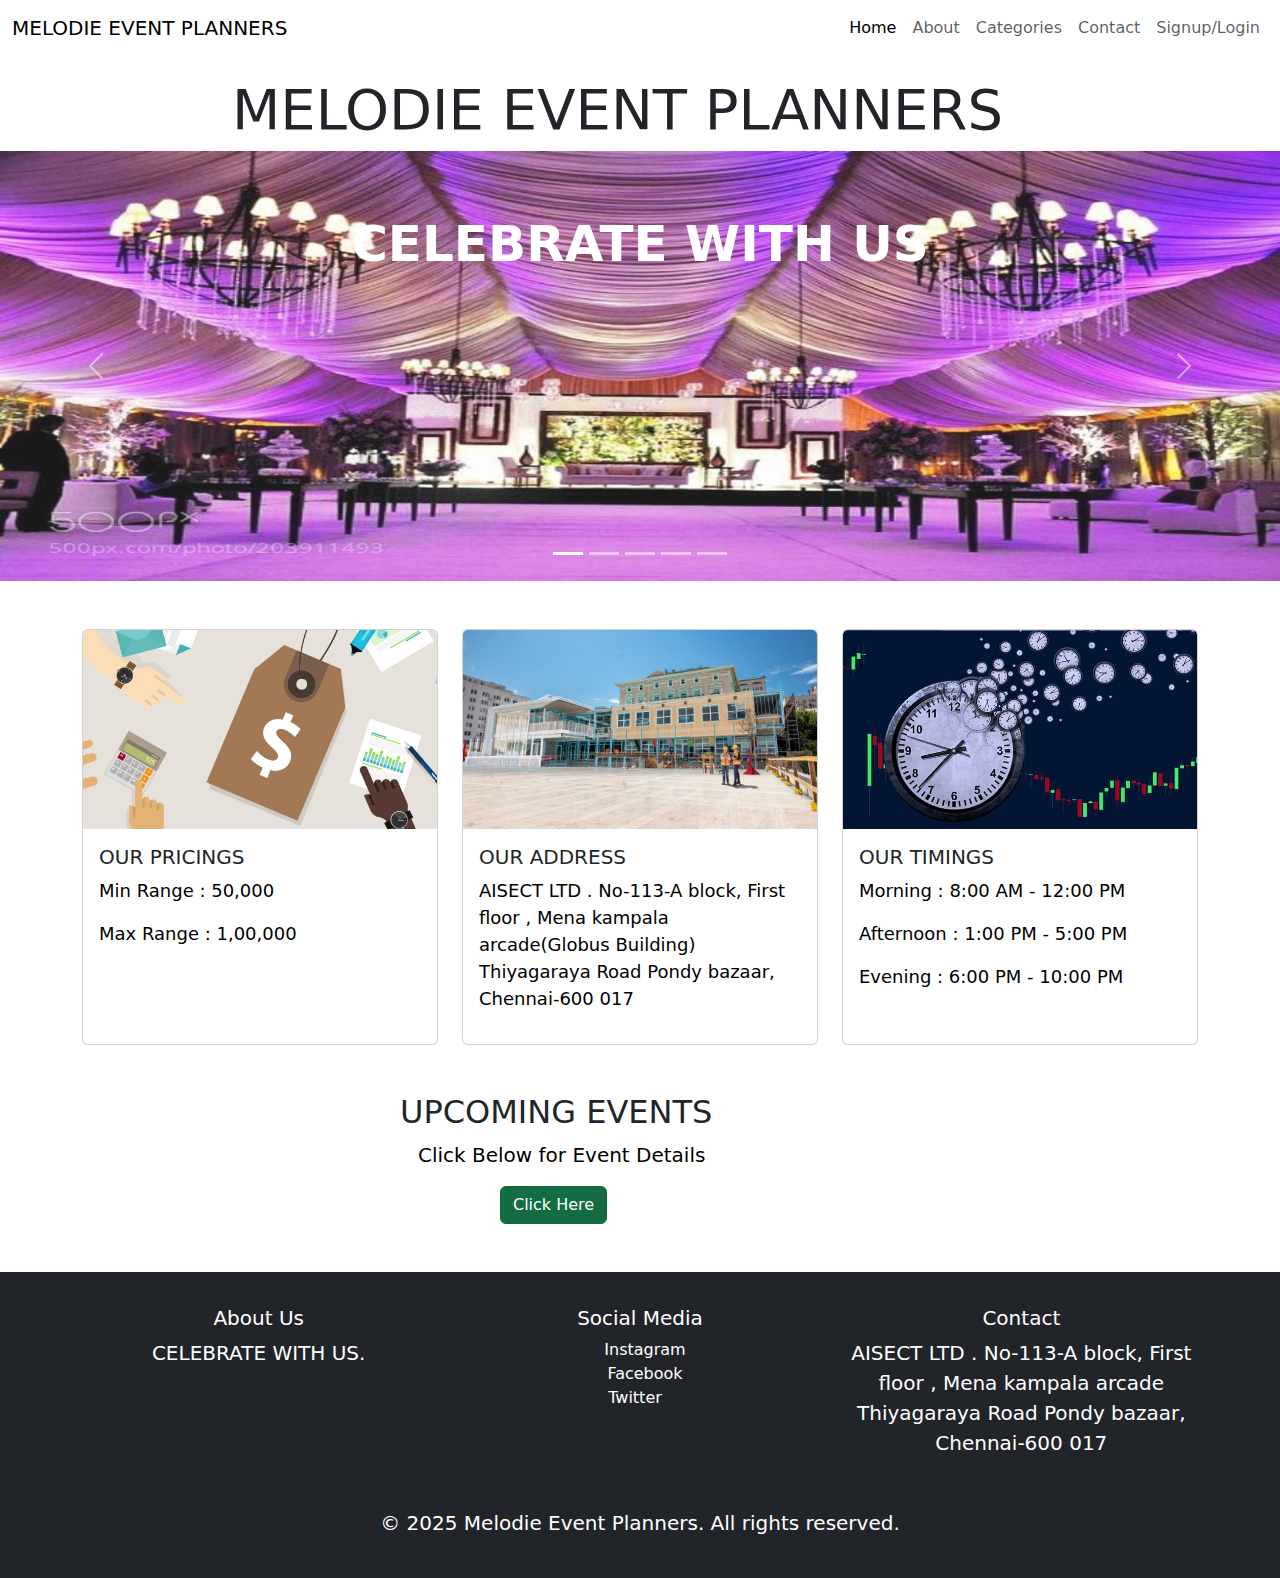
<file: index.html>
<!DOCTYPE html>
<html lang="en">
<head>
  <meta charset="UTF-8">
  <meta name="viewport" content="width=device-width, initial-scale=1.0">
  <title>MELODIE HOMEPAGHE</title>

  <link href="https://cdn.jsdelivr.net/npm/bootstrap@5.3.3/dist/css/bootstrap.min.css" rel="stylesheet" integrity="sha384-QWTKZyjpPEjISv5WaRU9OFeRpok6YctnYmDr5pNlyT2bRjXh0JMhjY6hW+ALEwIH" crossorigin="anonymous">

  <script src="https://cdn.jsdelivr.net/npm/bootstrap@5.3.3/dist/js/bootstrap.bundle.min.js" integrity="sha384-YvpcrYf0tY3lHB60NNkmXc5s9fDVZLESaAA55NDzOxhy9GkcIdslK1eN7N6jIeHz" crossorigin="anonymous"></script>

  <link rel="stylesheet" href="https://cdnjs.cloudflare.com/ajax/libs/font-awesome/6.1.1/css/all.min.css" integrity="sha512-KfkfwYDsLkIlwQp6LFnl8zNdLGxu9YAA1QvwINks4PhcElQSvqcyVLLD9aMhXd13uQjoXtEKNosOWaZqXgel0g==" crossorigin="anonymous" referrerpolicy="no-referrer" />

  <link rel="icon" href="ICON.png">

  <style>
    .navbar {
      margin-bottom: 20px;
    }

    h1{
        font-size: 50px;
        font-weight: bold;
    }

    p{
        color : black;
        font-size: 20px;
    }

    .carousel-caption{
        position:absolute;
        top:10%;
    }
  </style>
</head>
<body>

  <nav class="navbar navbar-expand-lg navbar-light bg-$indigo-400">
    <div class="container-fluid">
 
      <a class="navbar-brand" href="#">MELODIE EVENT PLANNERS</a>

      <button class="navbar-toggler" type="button" data-bs-toggle="collapse" data-bs-target="#navbarNav" aria-controls="navbarNav" aria-expanded="false" aria-label="Toggle navigation">
        <span class="navbar-toggler-icon"></span>
      </button>

      <div class="collapse navbar-collapse" id="navbarNav">
        <ul class="navbar-nav ms-auto">
          <li class="nav-item">
            <a class="nav-link active" aria-current="page" href="index.html">Home</a>
          </li>
          <li class="nav-item">
            <a class="nav-link" href="aboutus.html">About</a>
          </li>
          <li class="nav-item">
            <a class="nav-link" href="categories.html">Categories</a>
          </li>
          <li class="nav-item">
            <a class="nav-link" href="contact.html">Contact</a>
          </li>
          <li class="nav-item">
            <a class="nav-link" href="login.html">Signup/Login</a>
          </li>
        </ul>
      </div>
    </div>
  </nav>

  <div class="jumbotron jumbotron-fluid">
    <div class="container">
      <h1 class="display-4" style = "margin-left: 150px;">MELODIE EVENT PLANNERS</h1>
    </div>
  </div>

  <div id="simpleCarousel" class="carousel slide" data-bs-ride="carousel">
    
    <div class="carousel-indicators">
      <button type="button" data-bs-target="#simpleCarousel" data-bs-slide-to="0" class="active" aria-current="true" aria-label="Slide 1"></button>
      <button type="button" data-bs-target="#simpleCarousel" data-bs-slide-to="1" aria-label="Slide 2"></button>
      <button type="button" data-bs-target="#simpleCarousel" data-bs-slide-to="2" aria-label="Slide 3"></button>
      <button type="button" data-bs-target="#simpleCarousel" data-bs-slide-to="3" aria-label="Slide 4"></button>
      <button type="button" data-bs-target="#simpleCarousel" data-bs-slide-to="4" aria-label="Slide 5"></button>


    </div>
    
    <div class="carousel-inner">
      <div class="carousel-item active">
        <img src="image1.jpg" class="d-block w-100" alt="Slide 1" style = "opacity: 0.9; height: 430px;">
        <div class="carousel-caption">
            <h1>CELEBRATE WITH US</h1>
          </div>
      </div>

      <div class="carousel-item">
        <img src="birthday.jpg" class="d-block w-100" alt="Slide 3" style = "opacity: 0.9; height: 430px;">
        <div class="carousel-caption">
            <h1>BIRTHDAY PARTIES</h1>
          </div>
      </div>

      <div class="carousel-item">
        <img src="image5.jpg" class="d-block w-100" alt="Slide 3" style = "opacity: 0.9; height: 430px;">
        <div class="carousel-caption">
            <h1>MARRIAGE FUNCTIONS</h1>
          </div>
      </div>

      <div class="carousel-item">
        <img src="babyshower.jpg" class="d-block w-100" alt="Slide 4" style = "opacity: 0.9; height: 430px;">
        <div class="carousel-caption">
            <h1>BABY SHOWERS</h1>
          </div>
      </div>

      <div class="carousel-item">
        <img src="image4.jpg" class="d-block w-100" alt="Slide 4" style = "opacity: 0.9; height: 430px;">
        <div class="carousel-caption">
            <h1>OFFICE EVENTS</h1>
          </div>
      </div>
    </div>
  
    <button class="carousel-control-prev" type="button" data-bs-target="#simpleCarousel" data-bs-slide="prev">
      <span class="carousel-control-prev-icon" aria-hidden="true"></span>
      <span class="visually-hidden">Previous</span>
    </button>
    <button class="carousel-control-next" type="button" data-bs-target="#simpleCarousel" data-bs-slide="next">
      <span class="carousel-control-next-icon" aria-hidden="true"></span>
      <span class="visually-hidden">Next</span>
    </button>
  </div>

  <div class = "container mt-5">
  <div class="row">
    <div class="col-sm-4">
      <div class="card">
        <img src="pricing.jpeg" class="card-img-top" alt="...">
        <div class="card-body" style = "height : 215px">
          <h5 class="card-title">OUR PRICINGS</h5>
          <p style = "font-size : 18px"> Min Range : 50,000</p>
          <p style = "font-size : 18px"> Max Range : 1,00,000</p>
        </div>
      </div>
    </div>
    <div class="col-sm-4">
      <div class="card">
        <img src="building.jpg" class="card-img-top" alt="...">
        <div class="card-body">
          <h5 class="card-title">OUR ADDRESS</h5>
          <p style = "font-size : 18px">AISECT LTD . No-113-A block, First floor , Mena kampala arcade(Globus Building) Thiyagaraya Road Pondy bazaar, Chennai-600 017<p>
        </div>
      </div>
    </div>
    <div class="col-sm-4">
      <div class="card">
        <img src="timing.jpg" class="card-img-top" alt="...">
        <div class="card-body" style = "height : 215px">
          <h5 class="card-title">OUR TIMINGS</h5>
          <p style = "font-size: 18px;">Morning   : 8:00 AM - 12:00 PM</p>
          <p style = "font-size: 18px;">Afternoon : 1:00 PM - 5:00 PM</p>
          <p style = "font-size: 18px;">Evening   : 6:00 PM - 10:00 PM</p>
        </div>
      </div>
    </div>
  </div>
</div>

<div class = "mt-5">
<h2 style = "margin-left: 400px;">UPCOMING EVENTS</h2>
<P style = "margin-left: 418px;">Click Below for Event Details</P>
<a href="events.html" class="btn btn-success active" role="button" aria-pressed="true" style = "margin-left: 500px;">Click Here</a>
</div>

<footer class="bg-dark text-white text-center py-4 mt-5">
  <div class="container" style="padding:10px">
    <div class="row">
      <div class="col-md-4">
        <h5>About Us</h5>
        <p style = "color : white">CELEBRATE WITH US.</p>
      </div>

      <div class="col-md-4">
        <h5>Social Media</h5>
        <ul class="list-unstyled">
          <li><i class="fa-brands fa-instagram" style="color: white; margin-right: 10px;"></i><a href="#" class="text-white" style= "text-decoration: none;">Instagram</a></li>
          <li><i class="fa-brands fa-facebook" style = "margin-right: 10px"></i><a href="#" class="text-white" style= "text-decoration: none;">Facebook</a></li>
          <li style = "margin-right: 20px;"><i class="fa-brands fa-twitter" style = "margin-right: 10px"></i><a href="#" class="text-white" style= "text-decoration: none;">Twitter</a></li>
        </ul>
      </div>

      <div class="col-md-4">
        <h5>Contact</h5>
        <p style = "color : white">AISECT LTD . No-113-A block, First floor , Mena kampala arcade Thiyagaraya Road Pondy bazaar, Chennai-600 017</p>
      </div>
    </div>
  </div>

  <div class="text-center mt-4">
    <p style = "color : white"> &copy; 2025 Melodie Event Planners. All rights reserved.</p>
  </div>
</footer>

  <script src="https://cdn.jsdelivr.net/npm/bootstrap@5.3.0-alpha1/dist/js/bootstrap.bundle.min.js"></script>
</body>
</html>
</file>
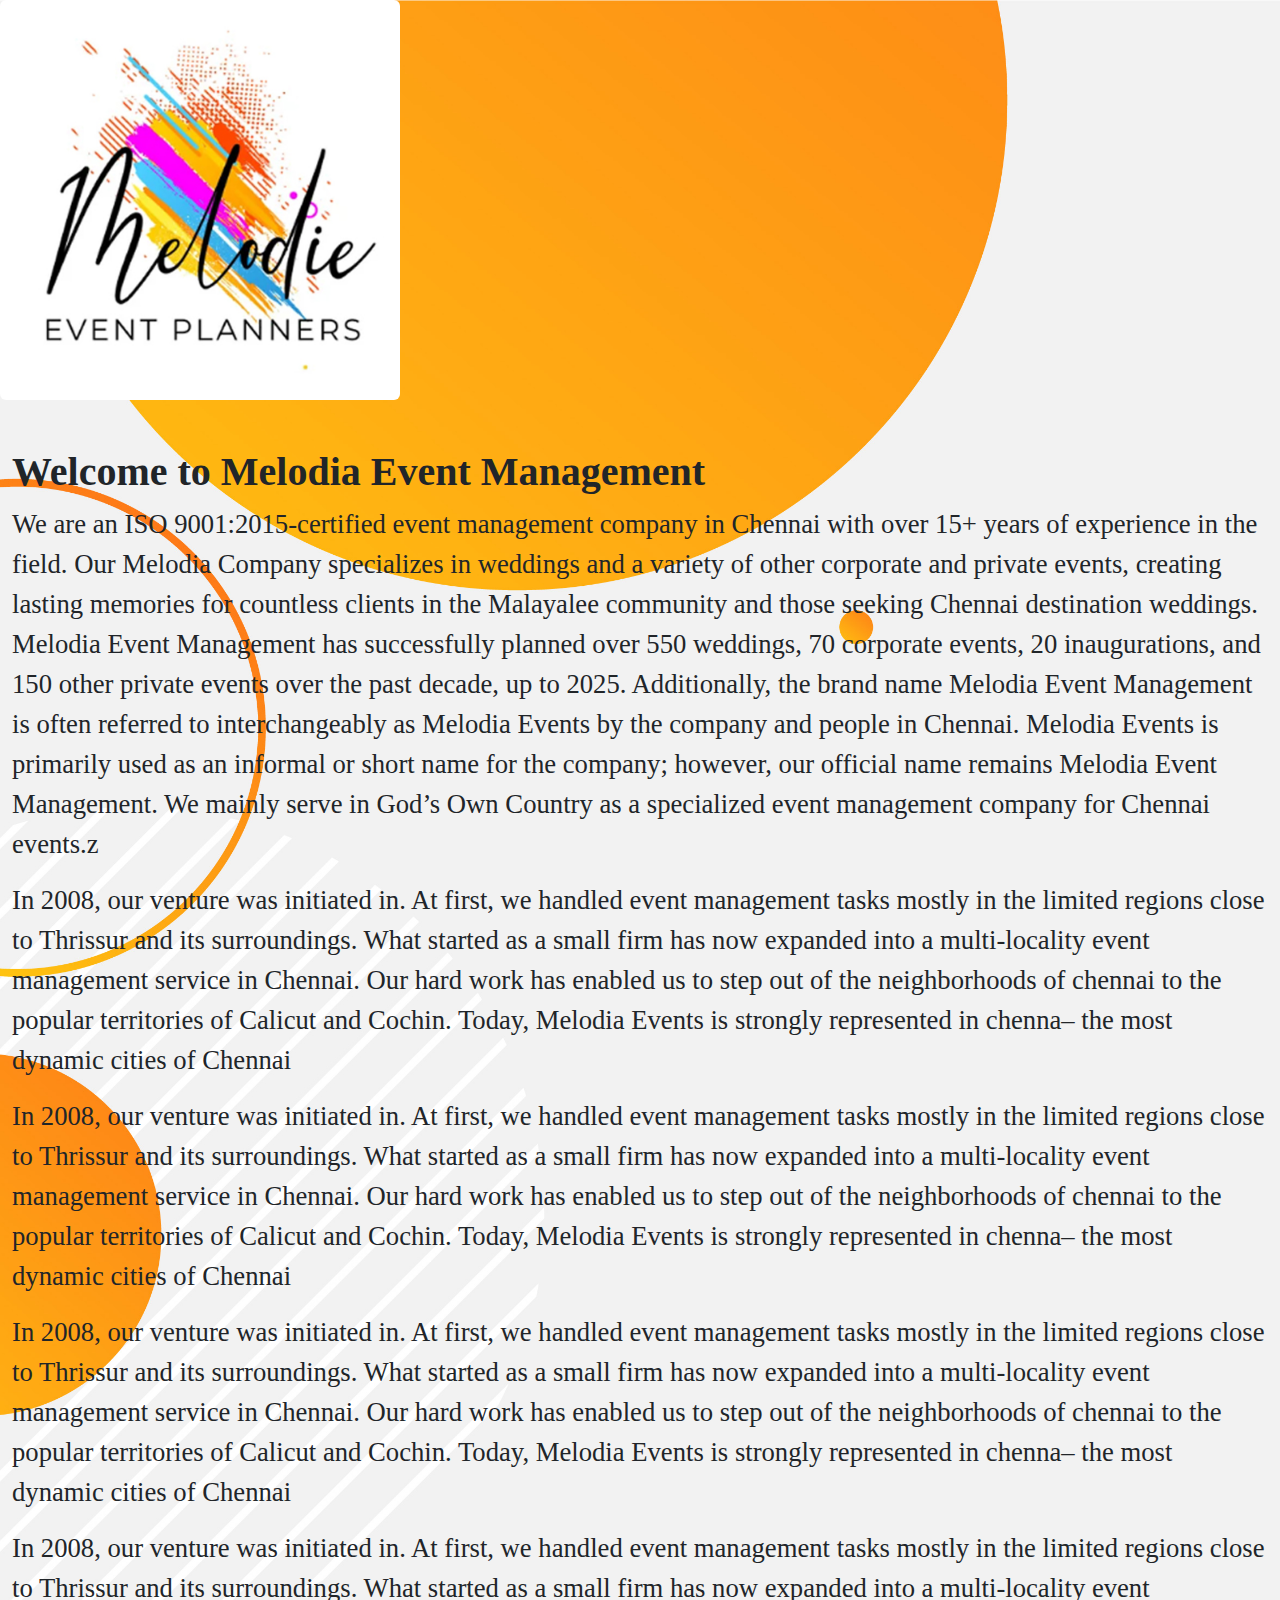
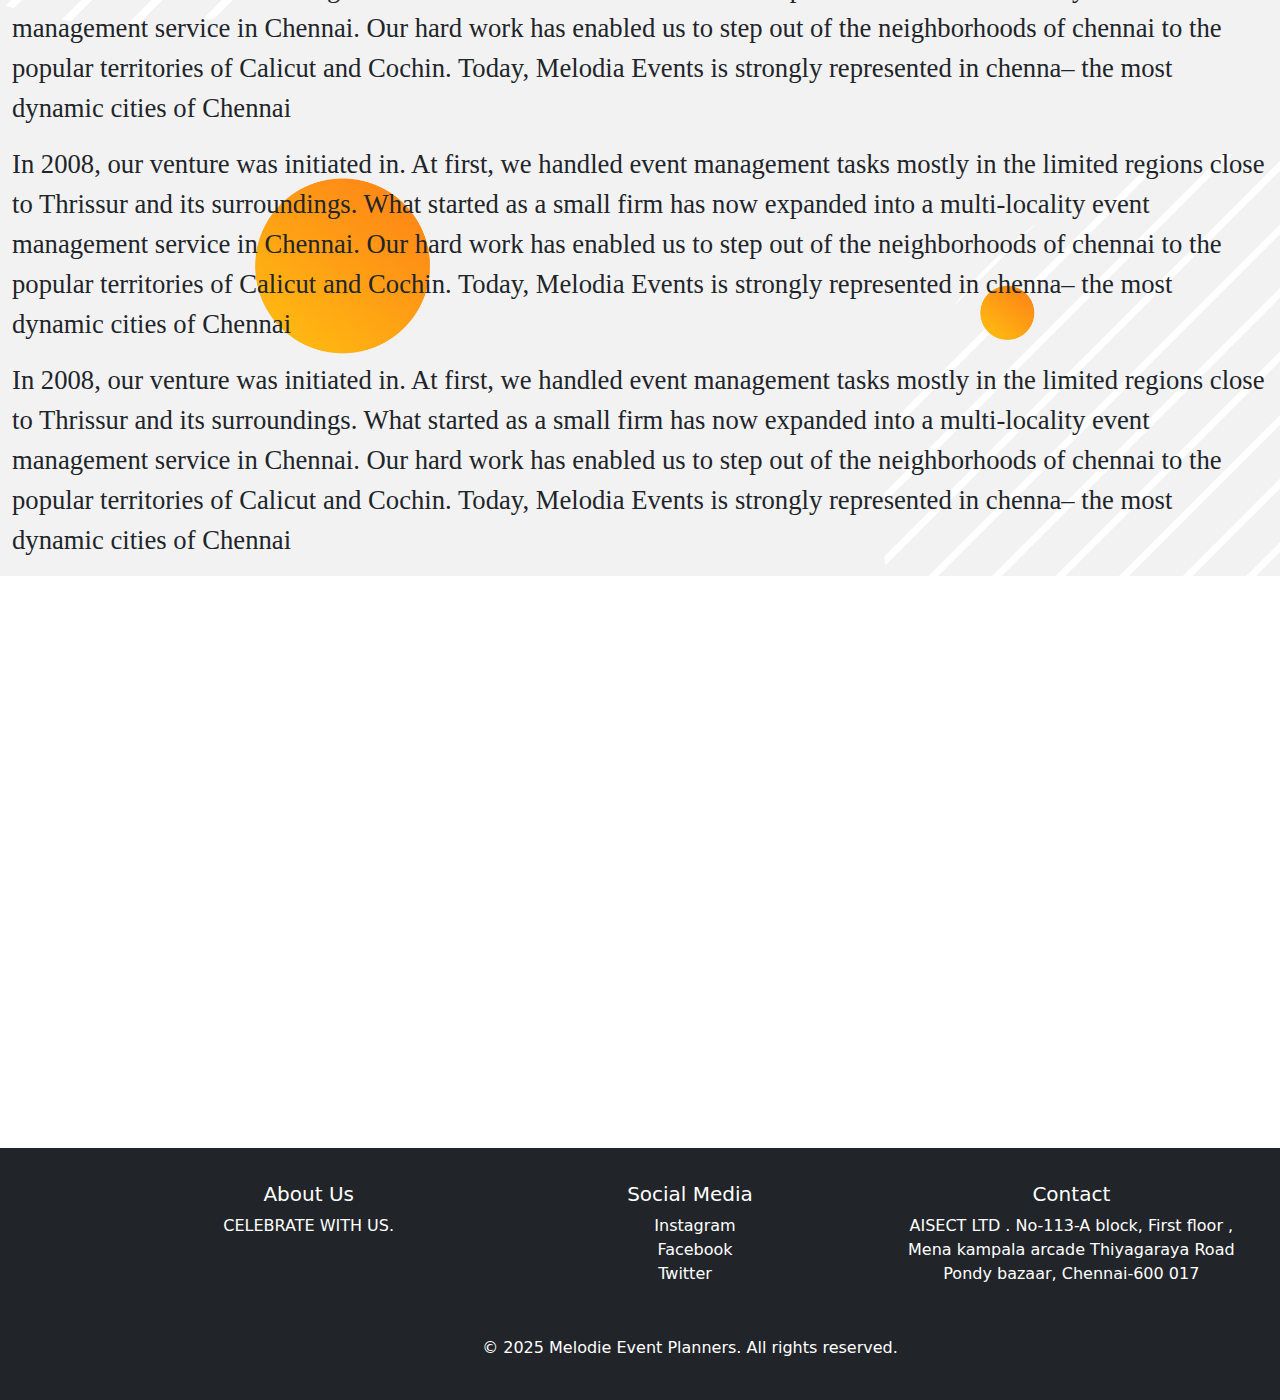
<file: aboutus.html>
<!DOCTYPE html>
<html lang="en">
<head>
    <meta charset="UTF-8">
    <meta name="viewport" content="width=device-width, initial-scale=1.0">
    <title>about</title>

    <link href="https://cdn.jsdelivr.net/npm/bootstrap@5.3.3/dist/css/bootstrap.min.css" rel="stylesheet" integrity="sha384-QWTKZyjpPEjISv5WaRU9OFeRpok6YctnYmDr5pNlyT2bRjXh0JMhjY6hW+ALEwIH" crossorigin="anonymous">

    <link rel="stylesheet" href="https://cdnjs.cloudflare.com/ajax/libs/font-awesome/6.1.1/css/all.min.css" integrity="sha512-KfkfwYDsLkIlwQp6LFnl8zNdLGxu9YAA1QvwINks4PhcElQSvqcyVLLD9aMhXd13uQjoXtEKNosOWaZqXgel0g==" crossorigin="anonymous" referrerpolicy="no-referrer" />

    <style>

        body{
            background-image: url("contactbg.jpg");
            background-repeat:no-repeat ;
            background-size: cover;
            }

        .container-fluid{
            display:block;
            position: relative;
            font-family:'Times New Roman', Times, serif ;
            font-size: 20pt;
        }

        .foot{
           position : absolute;
           top  : 300%; 
           width : 1380px       
        }
        
    </style>
</head>
<body>

    <img src="evlogo.jpg" alt="logo" class="rounded" style="width: 400px; height: 400px;">
    <div class="container-fluid d-block float-start mt-5">
        <h2 class="fw-bolder" style="font-size: 30pt;">Welcome to Melodia Event Management</h2>
        <p>We are an ISO 9001:2015-certified event management company in Chennai with over 15+ years of experience in the field. Our Melodia Company specializes in weddings and a variety of other corporate and private events, creating lasting memories for countless clients in the Malayalee community and those seeking Chennai destination weddings. Melodia Event Management has successfully planned over 550 weddings, 70 corporate events, 20 inaugurations, and 150 other private events over the past decade, up to 2025. Additionally, the brand name Melodia Event Management is often referred to interchangeably as Melodia Events by the company and people in Chennai. Melodia Events is primarily used as an informal or short name for the company; however, our official name remains Melodia Event Management. We mainly serve in God’s Own Country as a specialized event management company for Chennai events.z</p>
        <p>In 2008, our venture was initiated in. At first, we handled event management tasks mostly in the limited regions close to Thrissur and its surroundings. What started as a small firm has now expanded into a multi-locality event management service in Chennai. Our hard work has enabled us to step out of the neighborhoods of chennai to the popular territories of Calicut and Cochin. Today, Melodia Events is strongly represented in chenna– the most dynamic cities of Chennai</p>

        <p>In 2008, our venture was initiated in. At first, we handled event management tasks mostly in the limited regions close to Thrissur and its surroundings. What started as a small firm has now expanded into a multi-locality event management service in Chennai. Our hard work has enabled us to step out of the neighborhoods of chennai to the popular territories of Calicut and Cochin. Today, Melodia Events is strongly represented in chenna– the most dynamic cities of Chennai</p>

        <p>In 2008, our venture was initiated in. At first, we handled event management tasks mostly in the limited regions close to Thrissur and its surroundings. What started as a small firm has now expanded into a multi-locality event management service in Chennai. Our hard work has enabled us to step out of the neighborhoods of chennai to the popular territories of Calicut and Cochin. Today, Melodia Events is strongly represented in chenna– the most dynamic cities of Chennai</p>

        <p>In 2008, our venture was initiated in. At first, we handled event management tasks mostly in the limited regions close to Thrissur and its surroundings. What started as a small firm has now expanded into a multi-locality event management service in Chennai. Our hard work has enabled us to step out of the neighborhoods of chennai to the popular territories of Calicut and Cochin. Today, Melodia Events is strongly represented in chenna– the most dynamic cities of Chennai</p>

        <p>In 2008, our venture was initiated in. At first, we handled event management tasks mostly in the limited regions close to Thrissur and its surroundings. What started as a small firm has now expanded into a multi-locality event management service in Chennai. Our hard work has enabled us to step out of the neighborhoods of chennai to the popular territories of Calicut and Cochin. Today, Melodia Events is strongly represented in chenna– the most dynamic cities of Chennai</p>

        <p>In 2008, our venture was initiated in. At first, we handled event management tasks mostly in the limited regions close to Thrissur and its surroundings. What started as a small firm has now expanded into a multi-locality event management service in Chennai. Our hard work has enabled us to step out of the neighborhoods of chennai to the popular territories of Calicut and Cochin. Today, Melodia Events is strongly represented in chenna– the most dynamic cities of Chennai</p>

    </div>

    <footer class="bg-dark text-white text-center py-4 mt-5 foot">
      <div class="container" style="padding:10px">
        <div class="row">
          <div class="col-md-4">
            <h5>About Us</h5>
            <p style = "color : white">CELEBRATE WITH US.</p>
          </div>
    
          <div class="col-md-4">
            <h5>Social Media</h5>
            <ul class="list-unstyled">
              <li><i class="fa-brands fa-instagram" style="color: white; margin-right: 10px;"></i><a href="#" class="text-white" style= "text-decoration: none;">Instagram</a></li>
              <li><i class="fa-brands fa-facebook" style = "margin-right: 10px"></i><a href="#" class="text-white" style= "text-decoration: none;">Facebook</a></li>
              <li style = "margin-right: 20px;"><i class="fa-brands fa-twitter" style = "margin-right: 10px"></i><a href="#" class="text-white" style= "text-decoration: none;">Twitter</a></li>
            </ul>
          </div>
    
          <div class="col-md-4">
            <h5>Contact</h5>
            <p style = "color : white">AISECT LTD . No-113-A block, First floor , Mena kampala arcade Thiyagaraya Road Pondy bazaar, Chennai-600 017</p>
          </div>
        </div>
      </div>
    
      <div class="text-center mt-4">
        <p style = "color : white"> &copy; 2025 Melodie Event Planners. All rights reserved.</p>
      </div>
    </footer>

    <script src="https://cdn.jsdelivr.net/npm/bootstrap@5.3.3/dist/js/bootstrap.bundle.min.js" integrity="sha384-YvpcrYf0tY3lHB60NNkmXc5s9fDVZLESaAA55NDzOxhy9GkcIdslK1eN7N6jIeHz" crossorigin="anonymous"></script>
</body>
</html>
</file>
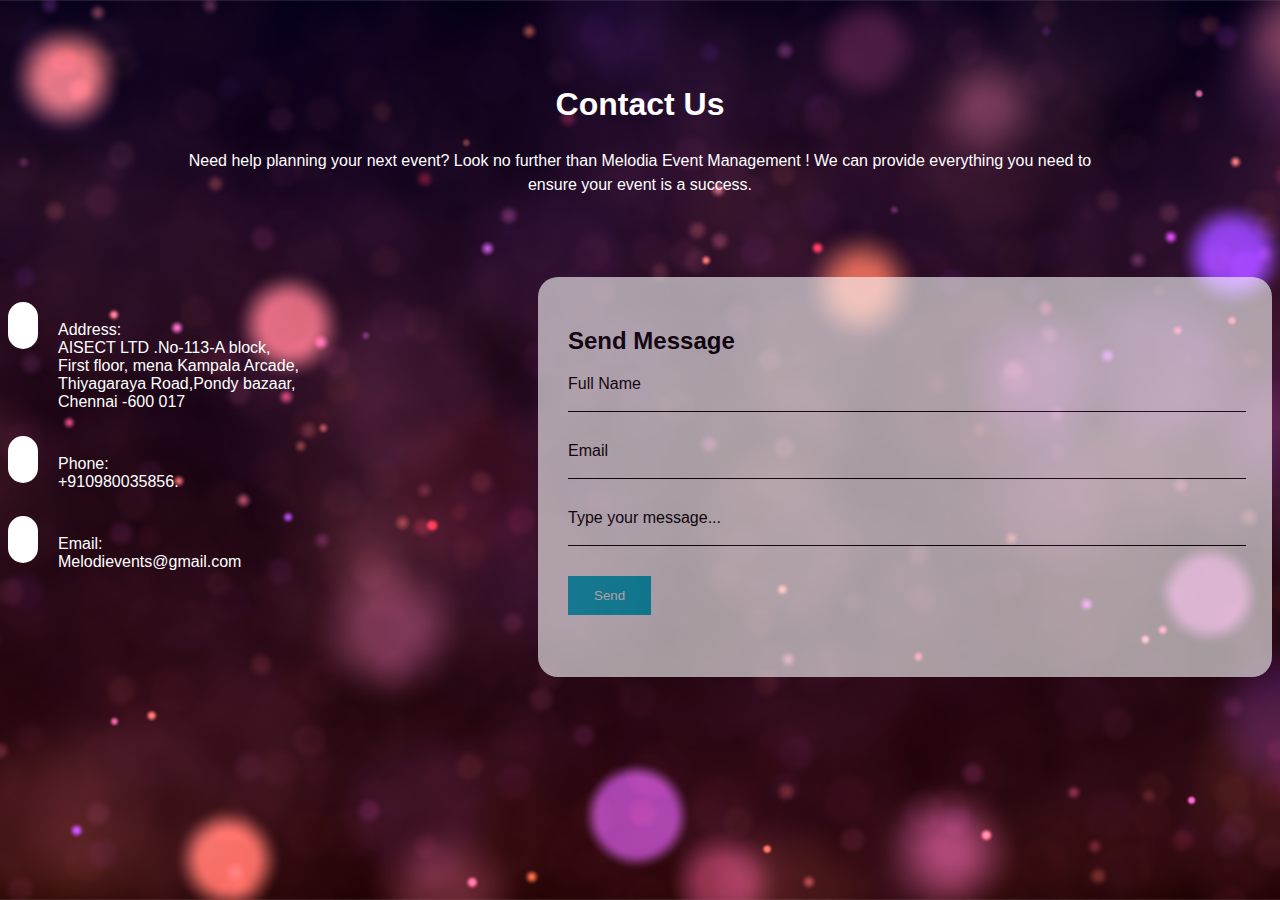
<file: Contact.html>
<!DOCTYPE html>
<html>

<head>
	<title>Contact - Form</title>
	<meta name="viewport" content="width=device-width, initial-scale=1">
	<link rel="stylesheet" type="text/css" href="constyle.css">

	<link rel="stylesheet" href="https://cdnjs.cloudflare.com/ajax/libs/font-awesome/6.1.1/css/all.min.css"
		integrity="sha512-KfkfwYDsLkIlwQp6LFnl8zNdLGxu9YAA1QvwINks4PhcElQSvqcyVLLD9aMhXd13uQjoXtEKNosOWaZqXgel0g=="
		crossorigin="anonymous" referrerpolicy="no-referrer" />

</head>

<body>
	<div class="container">
		<div class="text-center">
			<h1>Contact Us</h1>
			<div>
				Need help planning your next event? Look no further than Melodia Event Management !
				We can provide everything you need to ensure your event is a success. </div>
		</div>
	</div>
	<div class="content">
		<div class="col-1">
			<div class="address-line">
				<i class="icon fa-solid fa-location-dot"></i>
				<div class="contact-info">
					<div class="contact-info-title">Address:</div>
					<div style="color: white;">AISECT LTD .No-113-A block,<br>First floor, mena Kampala
						Arcade,<br>Thiyagaraya Road,Pondy bazaar,<br>Chennai -600 017</div>
				</div>
			</div>
			<div class="address-line">
				<i class="icon fa-solid fa-phone"></i>
				<div class="contact-info">
					<div class="contact-info-title">Phone:</div>
					<div style="color: white;">+910980035856.</div>
				</div>
			</div>
			<div class="address-line">
				<i class="icon fa-solid fa-envelope"></i>
				<div class="contact-info">
					<div class="contact-info-title">Email:</div>
					<div style="color: white;">Melodievents@gmail.com</div>
				</div>
			</div>
		</div>

		<div class="col-2">
			<form>
				<div class="form-container">
					<h2>Send Message</h2>
					<div class="form-row">
						<label>Full Name</label>
						<div>
							<input type="text" class="form-field">
						</div>
					</div>
					<div class="form-row">
						<label>Email</label>
						<div>
							<input type="text" class="form-field">
						</div>
					</div>
					<div class="form-row">
						<label>Type your message...</label>
						<div>
							<input type="text" class="form-field">
						</div>
					</div>
					<input type="button" class="send-btn" value="Send">
				</div>
			</form>
		</div>
	</div>
	</div>
</body>

</html>
</file>
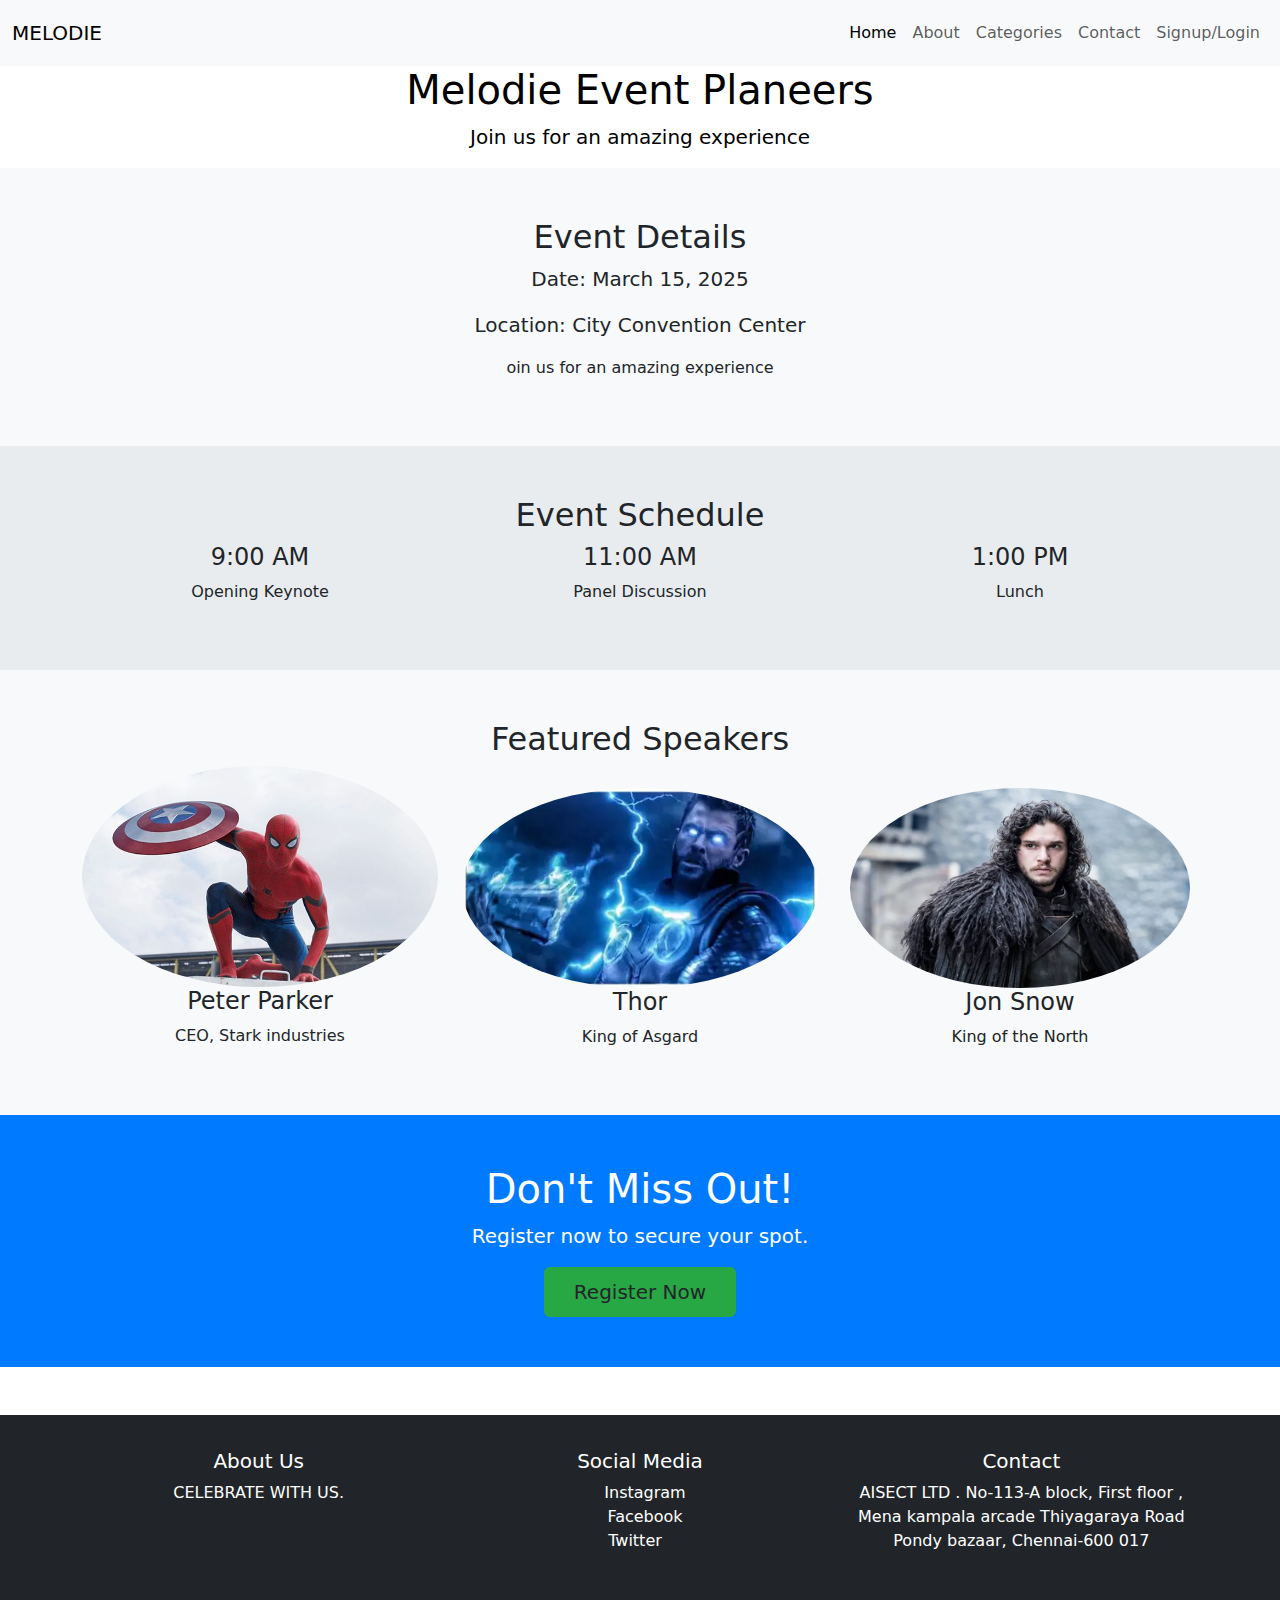
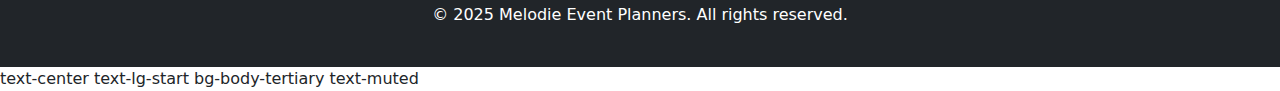
<file: events.html>
<!DOCTYPE html>
<html lang="en">
<head>
  <meta charset="UTF-8">
  <meta name="viewport" content="width=device-width, initial-scale=1.0">
  <title>Event Landing Page</title>
  <link href="https://cdn.jsdelivr.net/npm/bootstrap@5.3.0-alpha1/dist/css/bootstrap.min.css" rel="stylesheet">

  <link rel="stylesheet" href="https://cdnjs.cloudflare.com/ajax/libs/font-awesome/6.1.1/css/all.min.css" integrity="sha512-KfkfwYDsLkIlwQp6LFnl8zNdLGxu9YAA1QvwINks4PhcElQSvqcyVLLD9aMhXd13uQjoXtEKNosOWaZqXgel0g==" crossorigin="anonymous" referrerpolicy="no-referrer" />

  <style>
    .hero-section {
      background-image: url('https://via.placeholder.com/1500x600');
      background-size: cover;
      background-position: center;
      color: white;
      text-shadow: 2px 2px 4px rgba(0, 0, 0, 0.5);
      height: 400px;
    }

    .hero-section h1 {
      font-size: 3rem;
    }

    .event-details {
      background-color: #f8f9fa;
      padding: 50px 0;
    }

    .schedule-section {
      background-color: #e9ecef;
      padding: 50px 0;
    }

    .speakers-section {
      background-color: #f8f9fa;
      padding: 50px 0;
    }

    .cta-section {
      background-color: #007bff;
      color: white;
      padding: 50px 0;
    }

    .cta-section h2 {
      font-size: 2.5rem;
    }

    .cta-section .btn {
      background-color: #28a745;
      border: none;
      padding: 10px 30px;
      font-size: 1.25rem;
    }
  </style>
</head>
<body>

  <nav class="navbar navbar-expand-lg navbar-light bg-light">
    <div class="container-fluid" style = "height : 50px">
 
      <a class="navbar-brand" href="#">MELODIE</a>

      <button class="navbar-toggler" type="button" data-bs-toggle="collapse" data-bs-target="#navbarNav" aria-controls="navbarNav" aria-expanded="false" aria-label="Toggle navigation">
        <span class="navbar-toggler-icon"></span>
      </button>

      <div class="collapse navbar-collapse" id="navbarNav">
        <ul class="navbar-nav ms-auto">
          <li class="nav-item">
            <a class="nav-link active" aria-current="page" href="index.html">Home</a>
          </li>
          <li class="nav-item">
            <a class="nav-link" href="aboutus.html">About</a>
          </li>
          <li class="nav-item">
            <a class="nav-link" href="categories.html">Categories</a>
          </li>
          <li class="nav-item">
            <a class="nav-link" href="contact.html">Contact</a>
          </li>
          <li class="nav-item">
            <a class="nav-link" href="login.html">Signup/Login</a>
          </li>
        </ul>
      </div>
    </div>
  </nav>

  <div class=" text-center d-flex justify-content-center align-items-center">
    <div>
      <h1 style = "color : black">Melodie Event Planeers</h1>
      <p class="lead" style = "color : black">Join us for an amazing experience</p>
    </div>
  </div>

  <section class="event-details text-center">
    <div class="container">
      <h2>Event Details</h2>
      <p class="lead">Date: March 15, 2025</p>
      <p class="lead">Location: City Convention Center</p>
      <p>oin us for an amazing experience</p>
    </div>
  </section>

  <section class="schedule-section">
    <div class="container text-center">
      <h2>Event Schedule</h2>
      <div class="row">
        <div class="col-md-4">
          <h4>9:00 AM</h4>
          <p>Opening Keynote</p>
        </div>
        <div class="col-md-4">
          <h4>11:00 AM</h4>
          <p>Panel Discussion</p>
        </div>
        <div class="col-md-4">
          <h4>1:00 PM</h4>
          <p>Lunch</p>
        </div>
      </div>
    </div>
  </section>

  <section class="speakers-section">
    <div class="container text-center">
      <h2>Featured Speakers</h2>
      <div class="row">
        <div class="col-md-4">
          <img src="spider.jpg" class="img-fluid rounded-circle" alt="Speaker 1">
          <h4>Peter Parker</h4>
          <p>CEO, Stark industries</p>
        </div>
        <div class="col-md-4">
          <img src="thor.webp" class="img-fluid rounded-circle" alt="Speaker 2" style = "margin-top: 22px;">
          <h4>Thor</h4>
          <p>King of Asgard</p>
        </div>
        <div class="col-md-4">
          <img src="jon.webp" class="img-fluid rounded-circle" alt="Speaker 3" style = "margin-top: 22px; height : 200px; width : 340px" >
          <h4>Jon Snow</h4>
          <p>King of the North</p>
        </div>
      </div>
    </div>
  </section>

  <section class="cta-section text-center">
    <div class="container">
      <h2>Don't Miss Out!</h2>
      <p class="lead">Register now to secure your spot.</p>
      <a href="login.html" class="btn">Register Now</a>
    </div>
  </section>

  <footer class="bg-dark text-white text-center py-4 mt-5">
    <div class="container" style="padding:10px">
      <div class="row">
        <div class="col-md-4">
          <h5>About Us</h5>
          <p style = "color : white">CELEBRATE WITH US.</p>
        </div>
  
        <div class="col-md-4">
          <h5>Social Media</h5>
          <ul class="list-unstyled">
            <li><i class="fa-brands fa-instagram" style="color: white; margin-right: 10px;"></i><a href="#" class="text-white" style= "text-decoration: none;">Instagram</a></li>
            <li><i class="fa-brands fa-facebook" style = "margin-right: 10px"></i><a href="#" class="text-white" style= "text-decoration: none;">Facebook</a></li>
            <li style = "margin-right: 20px;"><i class="fa-brands fa-twitter" style = "margin-right: 10px"></i><a href="#" class="text-white" style= "text-decoration: none;">Twitter</a></li>
          </ul>
        </div>
  
        <div class="col-md-4">
          <h5>Contact</h5>
          <p style = "color : white">AISECT LTD . No-113-A block, First floor , Mena kampala arcade Thiyagaraya Road Pondy bazaar, Chennai-600 017</p>
        </div>
      </div>
    </div>
  
    <div class="text-center mt-4">
      <p style = "color : white"> &copy; 2025 Melodie Event Planners. All rights reserved.</p>
    </div>
  </footer>

  <script src="https://cdn.jsdelivr.net/npm/@popperjs/core@2.11.6/dist/umd/popper.min.js"></script>
  <script src="https://cdn.jsdelivr.net/npm/bootstrap@5.3.0-alpha1/dist/js/bootstrap.min.js"></script>
</body>
</html>
text-center text-lg-start bg-body-tertiary text-muted
</file>
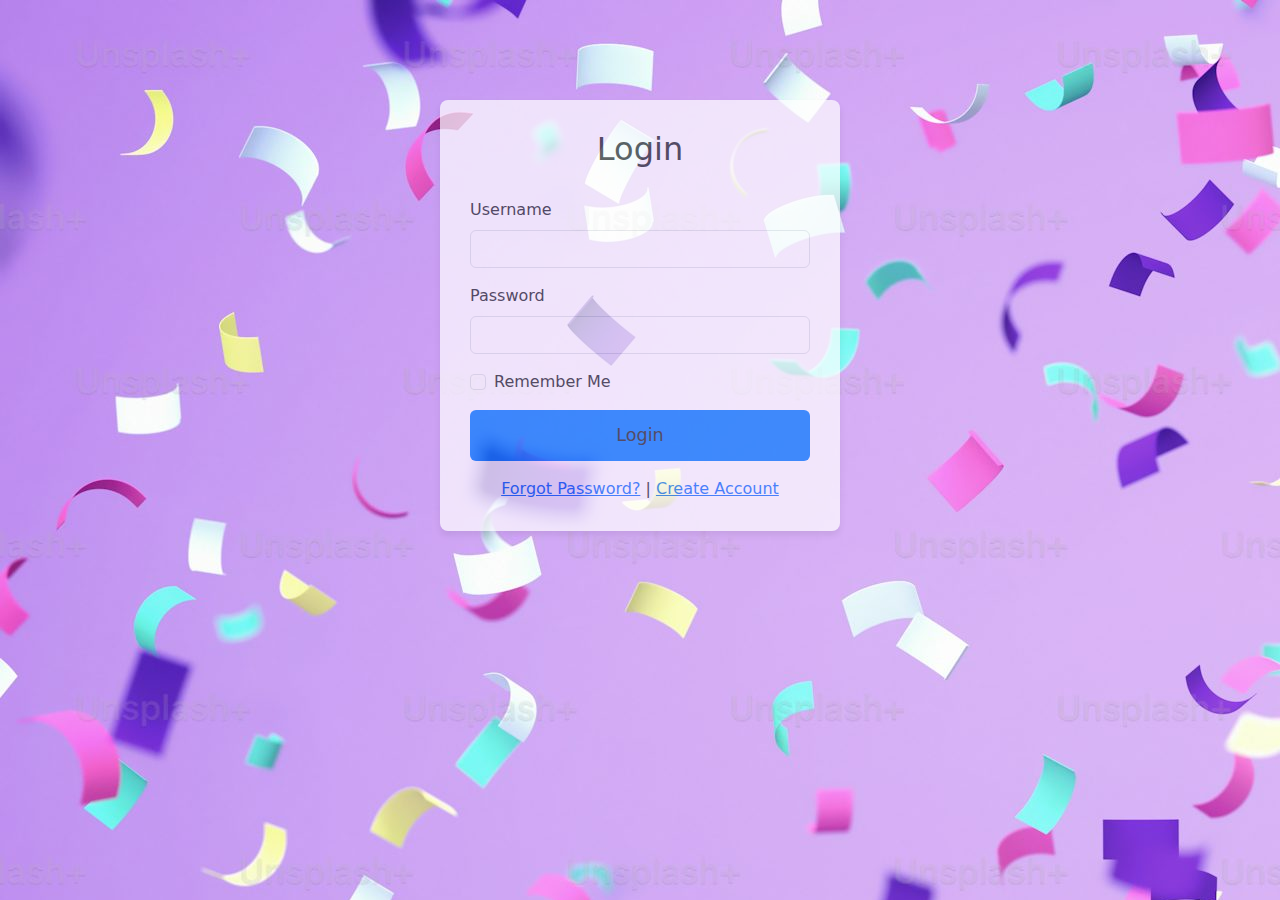
<file: login.html>
<!DOCTYPE html>
<html lang="en">
<head>
  <meta charset="UTF-8">
  <meta name="viewport" content="width=device-width, initial-scale=1.0">
  <title>Login Page</title>
  <link href="https://cdn.jsdelivr.net/npm/bootstrap@5.3.0-alpha1/dist/css/bootstrap.min.css" rel="stylesheet">
  <style>
    body {
      background-color: #f8f9fa;
      background-image: url("logimg.jpeg");
    
    }
    .login-container {
      max-width: 400px;
      margin: 100px auto;
      padding: 30px;
      background-color: white;
      border-radius: 8px;
      box-shadow: 0 4px 6px rgba(0, 0, 0, 0.1);
      opacity: 0.7;
    }
    .login-container h2 {
      text-align: center;
      margin-bottom: 30px;
    }
    .login-btn {
      background-color: #007bff;
      border: none;
      width: 100%;
      padding: 12px;
      font-size: 1.1rem;
    }
    .login-btn:hover {
      background-color: #0056b3;
    }


  </style>
</head>
<body>

  <div class="login-container">
    <h2>Login</h2>
    <form>
      <div class="mb-3">
        <label for="username" class="form-label">Username</label>
        <input type="text" class="form-control" id="username" name="username" required>
      </div>
      <div class="mb-3">
        <label for="password" class="form-label">Password</label>
        <input type="password" class="form-control" id="password" name="password" required>
      </div>
      <div class="mb-3 form-check">
        <input type="checkbox" class="form-check-input" id="rememberMe">
        <label class="form-check-label" for="rememberMe">Remember Me</label>
      </div>
      <button type="submit" class="btn login-btn">Login</button>
    </form>
    <div class="mt-3 text-center">
      <a href="#">Forgot Password?</a> | <a href="signup.html">Create Account</a>
    </div>
  </div>

  <script src="https://cdn.jsdelivr.net/npm/bootstrap@5.3.0-alpha1/dist/js/bootstrap.bundle.min.js"></script>
</body>
</html>
</file>
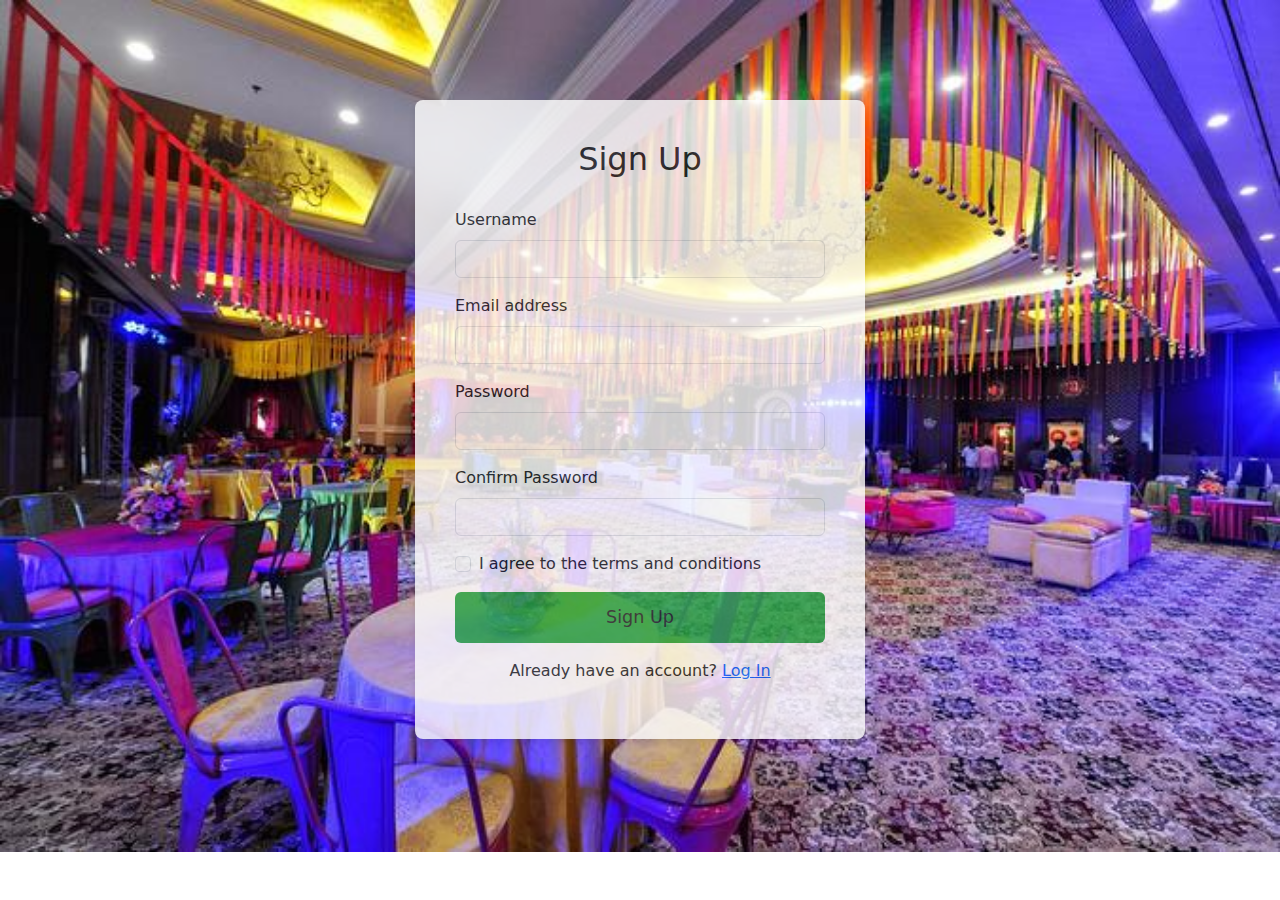
<file: signup.html>
<!DOCTYPE html>
<html lang="en">
<head>
  <meta charset="UTF-8">
  <meta name="viewport" content="width=device-width, initial-scale=1.0">
  <title>Sign Up Page</title>
  <link href="https://cdn.jsdelivr.net/npm/bootstrap@5.3.0-alpha1/dist/css/bootstrap.min.css" rel="stylesheet">
  <style>
    body {
      background-image: url(sign\ up\ bg.jpg);
      background-repeat: no-repeat;
      background-size: cover;
    }
    .signup-container {
      max-width: 450px;
      margin: 100px auto;
      padding: 40px;
      background-color: white;
      border-radius: 8px;
      box-shadow: 0 4px 6px rgba(0, 0, 0, 0.1);
      opacity : 0.8;
    }
    .signup-container h2 {
      text-align: center;
      margin-bottom: 30px;
    }
    .signup-btn {
      background-color: #28a745;
      border: none;
      width: 100%;
      padding: 12px;
      font-size: 1.1rem;
    }
    .signup-btn:hover {
      background-color: #218838;
    }
  </style>
</head>
<body>

  <div class="signup-container">
    <h2>Sign Up</h2>
    <form action="/signup" method="POST">
      <div class="mb-3">
        <label for="username" class="form-label">Username</label>
        <input type="text" class="form-control" id="username" name="username" required>
      </div>
      <div class="mb-3">
        <label for="email" class="form-label">Email address</label>
        <input type="email" class="form-control" id="email" name="email" required>
      </div>
      <div class="mb-3">
        <label for="password" class="form-label">Password</label>
        <input type="password" class="form-control" id="password" name="password" required>
      </div>
      <div class="mb-3">
        <label for="confirmPassword" class="form-label">Confirm Password</label>
        <input type="password" class="form-control" id="confirmPassword" name="confirmPassword" required>
      </div>
      <div class="mb-3 form-check">
        <input type="checkbox" class="form-check-input" id="termsCheck" required>
        <label class="form-check-label" for="termsCheck">I agree to the terms and conditions</label>
      </div>
      <button type="submit" class="btn signup-btn">Sign Up</button>
    </form>
    <div class="mt-3 text-center">
      <p>Already have an account? <a href="login.html">Log In</a></p>
    </div>
  </div>

  <script src="https://cdn.jsdelivr.net/npm/bootstrap@5.3.0-alpha1/dist/js/bootstrap.bundle.min.js"></script>
</body>
</html>
</file>
<file: constyle.css>
body {
	font-family: Arial;
	background-image: url('co.png');
	background-size: cover;
	background-position: center;
	background-repeat: no-repeat;
	background-attachment: fixed;
}

.container {
	width: 950px;
	margin: 80px auto;
	color: white;
	line-height: 1.5;
}

.text-center {
	text-align: center;
}

.content {
	display: flex;
	margin-top: 40px;
}

.icon {
	background-color: white;
	border-radius: 30px;
	padding: 15px;
	vertical-align: top;
}

.contact-info {
	display: inline-block;
	padding: 4px 20px 0px 20px;
}

.address-line {
	margin-top: 40px;
}

.col-1 {
	width: 530px;
}

.col-2 {
	flex: 1 1 auto;
	background-color: white;
    opacity: 0.6;
    width: 200px; 
    height: 400px;   
	border-radius: 20px;
}

.form-container {
	color: #000;
	padding: 30px;
}

.contact-info-title {
	color: white;
}

.form-row {
	padding-bottom: 30px;
}

.form-field {
	width: 100%;
	border: none;
	border-bottom: 1px solid #000;
}

.send-btn {
	border: 0px;
	padding: 12px 26px;
	background-color: #01bdd4;
	color: white;
}

@media all and (max-width: 1024px) {
	.container {
		width: auto;
		padding: 30px;
	}
	 .col-1 {
		width: 360px;
	} 
}

@media all and (max-width: 700px) {
	.content {
		display: block;
	}
	.col-2 {
		margin-top: 40px;
	} 
	.col-1{
	width:100%;
	}
}

@media all and (max-width: 500px) {
	.container {
		padding: 10px;
	}
}
</file>
